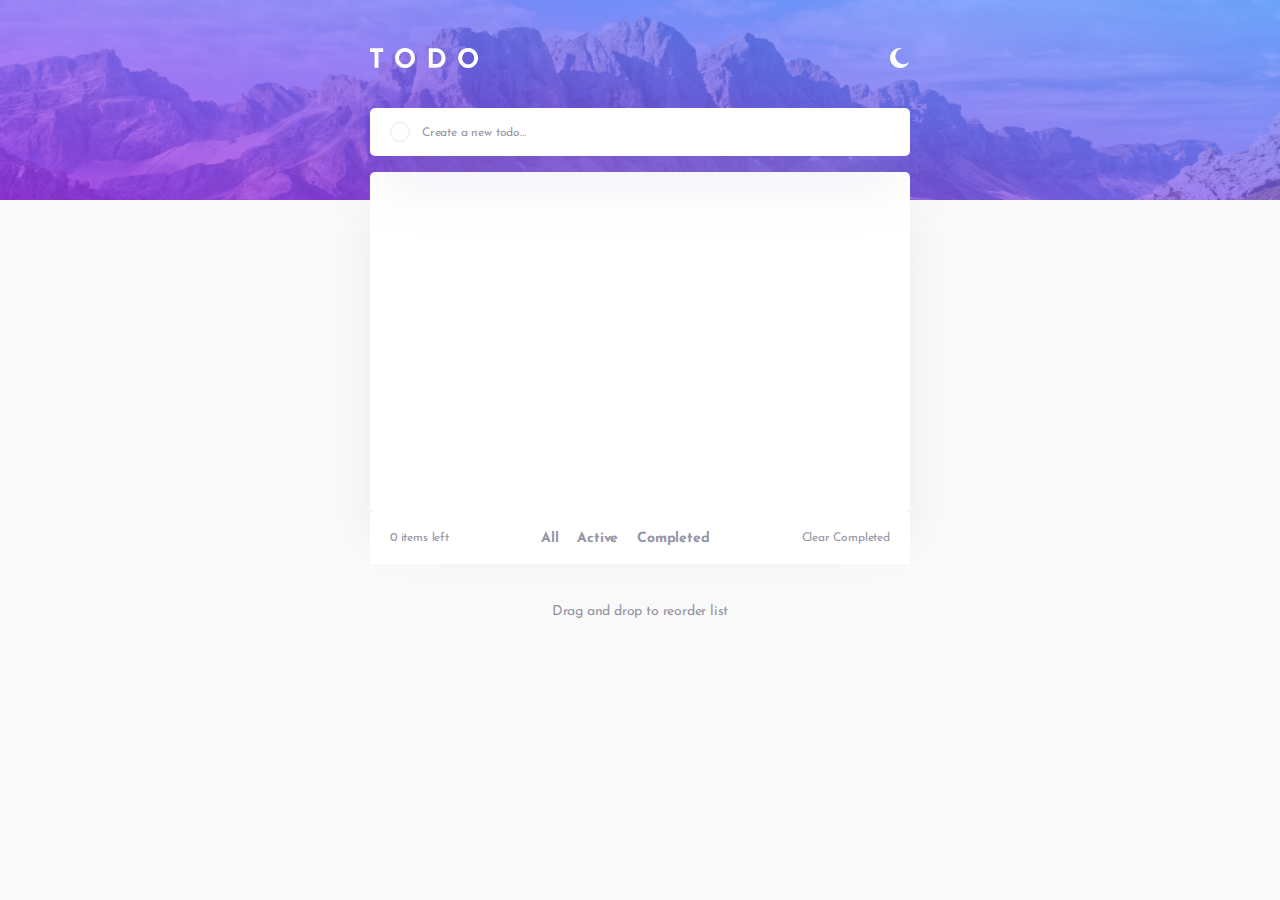
<file: index.html>
<!DOCTYPE html>
<html lang="en">
  <head>
    <meta charset="UTF-8" />
    <meta name="viewport" content="width=device-width, initial-scale=1.0" />
    <title>ToDo</title>
    <link rel="preconnect" href="https://fonts.googleapis.com" />
    <link rel="preconnect" href="https://fonts.gstatic.com" crossorigin />
    <link
      href="https://fonts.googleapis.com/css2?family=Josefin+Sans&display=swap"
      rel="stylesheet"
    />
    <link rel="stylesheet" href="./style.css" />
    <script defer src="./app.js"></script>
  </head>
  <body>
    <div class="main-container">
      <header>
        <div class="head">
          <span class="header-name"></span>
          <button class="daynight-btn"></button>
        </div>
      </header>
      <div class="inp-card">
        <input type="text" placeholder="Create a new todo…" id="inp" />
        <div class="todo-items"></div>
        <div class="item-footer">
          <h5>0 items left</h5>
          <div class="features-desctop">
            <a href="#">All</a>
            <a href="#">Active</a>
            <a href="#">Completed</a>
          </div>
          <a id="clear" href="#">Clear Completed</a>
        </div>
      </div>
      <div class="features">
        <a href="#">All</a>
        <a href="#">Active</a>
        <a href="#">Completed</a>
      </div>
      <footer>
        <div class="footer">
          <span>Drag and drop to reorder list</span>
        </div>
      </footer>
    </div>
  </body>
</html>
</file>
<file: style.css>
* {
  box-sizing: border-box;
  font-family: "Josefin Sans", sans-serif;
  text-decoration: none;
}
body {
  margin: 0px;
  background-color: #fafafa;
}
.head {
  display: flex;
  justify-content: space-between;
  padding-top: 48px;
}
.main-container {
  background-image: url(./photos/background.png);
  background-repeat: no-repeat;
  background-size: 100% 200px;
  padding-inline: 24px;
}
.header-name {
  background: url(./photos/TODO\ mobile.svg);
  background-repeat: no-repeat;
  height: 20px;
  width: 110px;
}
.daynight-btn {
  background: url(./photos/night\ icn.svg);
  background-repeat: no-repeat;
  width: 20px;
  height: 20px;
  border: 0px transparent;
  cursor: pointer;
}
.inp-card {
  display: grid;
  padding-top: 40px;
}
#inp {
  height: 48px;
  border-radius: 5px;
  border: 0px;
  background: url(./photos/inp-circle.svg), #fff;
  background-position: 20px;
  padding: 0px 0px 0px 52px;
  background-repeat: no-repeat;
  box-shadow: 0px 35px 50px -15px rgba(194, 195, 214, 0.5);
  caret-color: #3a7cfd;
}
input:focus {
  outline: none;
}
::placeholder {
  font-size: 12px;
  font-weight: 400;
  letter-spacing: -0.167px;
  color: #9495a5;
}
.footer {
  display: flex;
  justify-content: space-around;
  color: #9495a5;
  font-size: 14px;
  font-weight: 400;
  letter-spacing: -0.194px;
  margin-top: 40px;
  padding-bottom: 72px;
}
.item {
  display: flex;
  justify-content: space-between;
  align-items: center;
  height: 52px;
  border-bottom: 1px solid #e3e4f1;
  padding-inline: 20px;
}
.todo-items,
.features,
.features-desctop {
  margin-top: 16px;
  border-radius: 5px;
  background: #fff;
  box-shadow: 0px 35px 50px -15px rgba(194, 195, 214, 0.5);
}
.todo-items {
  overflow-y: scroll;
  height: 340px;
}

.todo-items::-webkit-scrollbar {
  width: 0.5em;
}

.todo-items::-webkit-scrollbar-thumb {
  background-color: transparent;
}

.todo-items::-webkit-scrollbar-track {
  background-color: transparent;
}

#remove-btn {
  background: url(./photos/removebtn-icn.svg);
  background-repeat: no-repeat;
  width: 12px;
  height: 12px;
  border: transparent;
  cursor: pointer;
}
.item-footer {
  display: flex;
  justify-content: space-between;
  align-items: center;
  padding-inline: 20px;
  height: 52px;
  background: #fff;
}
a,
h5 {
  color: #9495a5;
  font-size: 12px;
  font-weight: 400;
  letter-spacing: -0.167px;
  margin: 0;
}
.features {
  display: flex;
  align-items: center;
  justify-content: center;
  gap: 19px;
  height: 48px;
  box-shadow: 0px 35px 50px 150px rgba(194, 195, 214, 0.5);
}
.features-desctop {
  display: none;
}
.features a,
.features-desctop a {
  color: #9495a5;
  font-size: 14px;
  font-weight: 700;
  letter-spacing: -0.194px;
}
.features a:hover,
.features-desctop a:hover {
  color: #3a7cfd;
}
#checkbox {
  border-radius: 100px;
  height: 20px;
  width: 20px;
}
.dark-theme-variables .daynight-btn {
  background: url(./photos/day\ icn.svg);
}
.dark-theme-variables .main-container {
  background: url(./photos/backgr-night.png);
  background-repeat: no-repeat;
  background-size: 100% 200px;
}
.dark-theme-variables .inp-card input,
.dark-theme-variables .todo-items,
.dark-theme-variables .features {
  background: #25273d;
  box-shadow: 0px 35px 50px -15px rgba(0, 0, 0, 0.5);
}
.dark-theme-variables .features-desctop {
  background: #25273d;
}
.dark-theme-variables .item {
  border-bottom: 1px solid #393a4b;
}
.dark-theme-variables span {
  color: #c8cbe7;
}
.dark-theme-variables a,
.dark-theme-variables h5 {
  color: #5b5e7e;
}
.dark-theme-variables #inp {
  background: url(./photos/inp-circle-night.svg), #25273d;
  background-repeat: no-repeat;
  background-position: 20px;
  color: #c8cbe7;
}
.dark-theme-variables .footer span {
  color: #5b5e7e;
}
.dark-theme-variables .main {
  background: blue;
}
.dark-theme-variables {
  background-color: #171823;
}
.dark-theme-variables .item-footer {
  background: #25273d;
}
.item.completed span {
  text-decoration: line-through;
  color: #d1d2da;
}
.item input {
  border: 1px solid #e3e4f1;
  background: transparent;
  border-radius: 100px;
  width: 24px;
  height: 24px;
  cursor: pointer;
}
.item input:hover {
  background: url(./photos/checkbox.svg);
  background-repeat: no-repeat;
  background-size: cover;
}
.item.completed input{
  background: url(./photos/checkbox-checked.svg);
  background-repeat: no-repeat;
  background-size: cover;
}

@media screen and (min-width: 990px) {
  .head,
  #inp,
  .inp-card {
    max-width: 540px;
    margin: auto;
  }
  .inp-card {
    display: inherit;
  }
  #inp {
    width: 100%;
  }
  .features {
    display: none;
  }
  .features-desctop {
    margin: 0;
    display: flex;
    align-items: center;
    justify-content: center;
    gap: 19px;
  }
  .dark-theme-variables #inp {
    background: url(./photos/inp-circle-night.svg), #25273d;
    background-repeat: no-repeat;
    background-position: 20px;
    color: #c8cbe7;
    box-shadow: none;
  }
  .item {
    height: 64px;
  }
}
</file>
